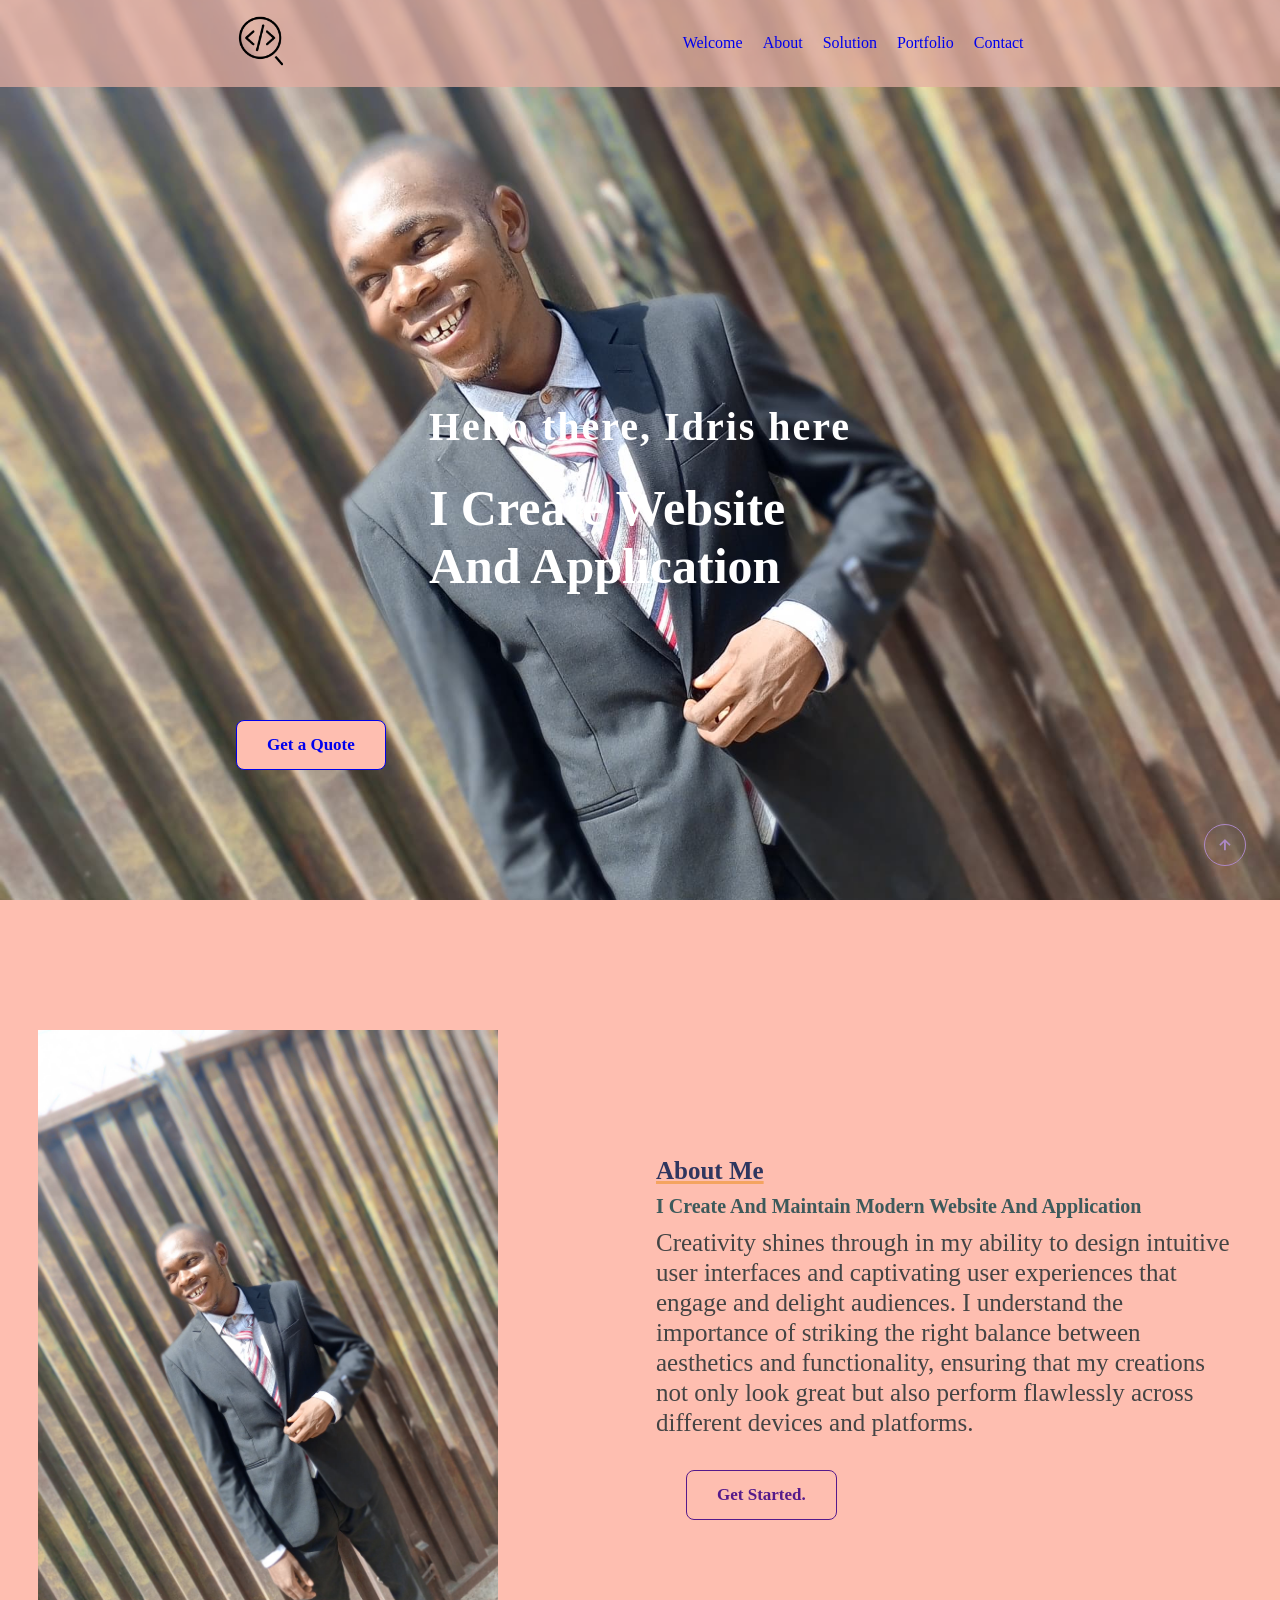
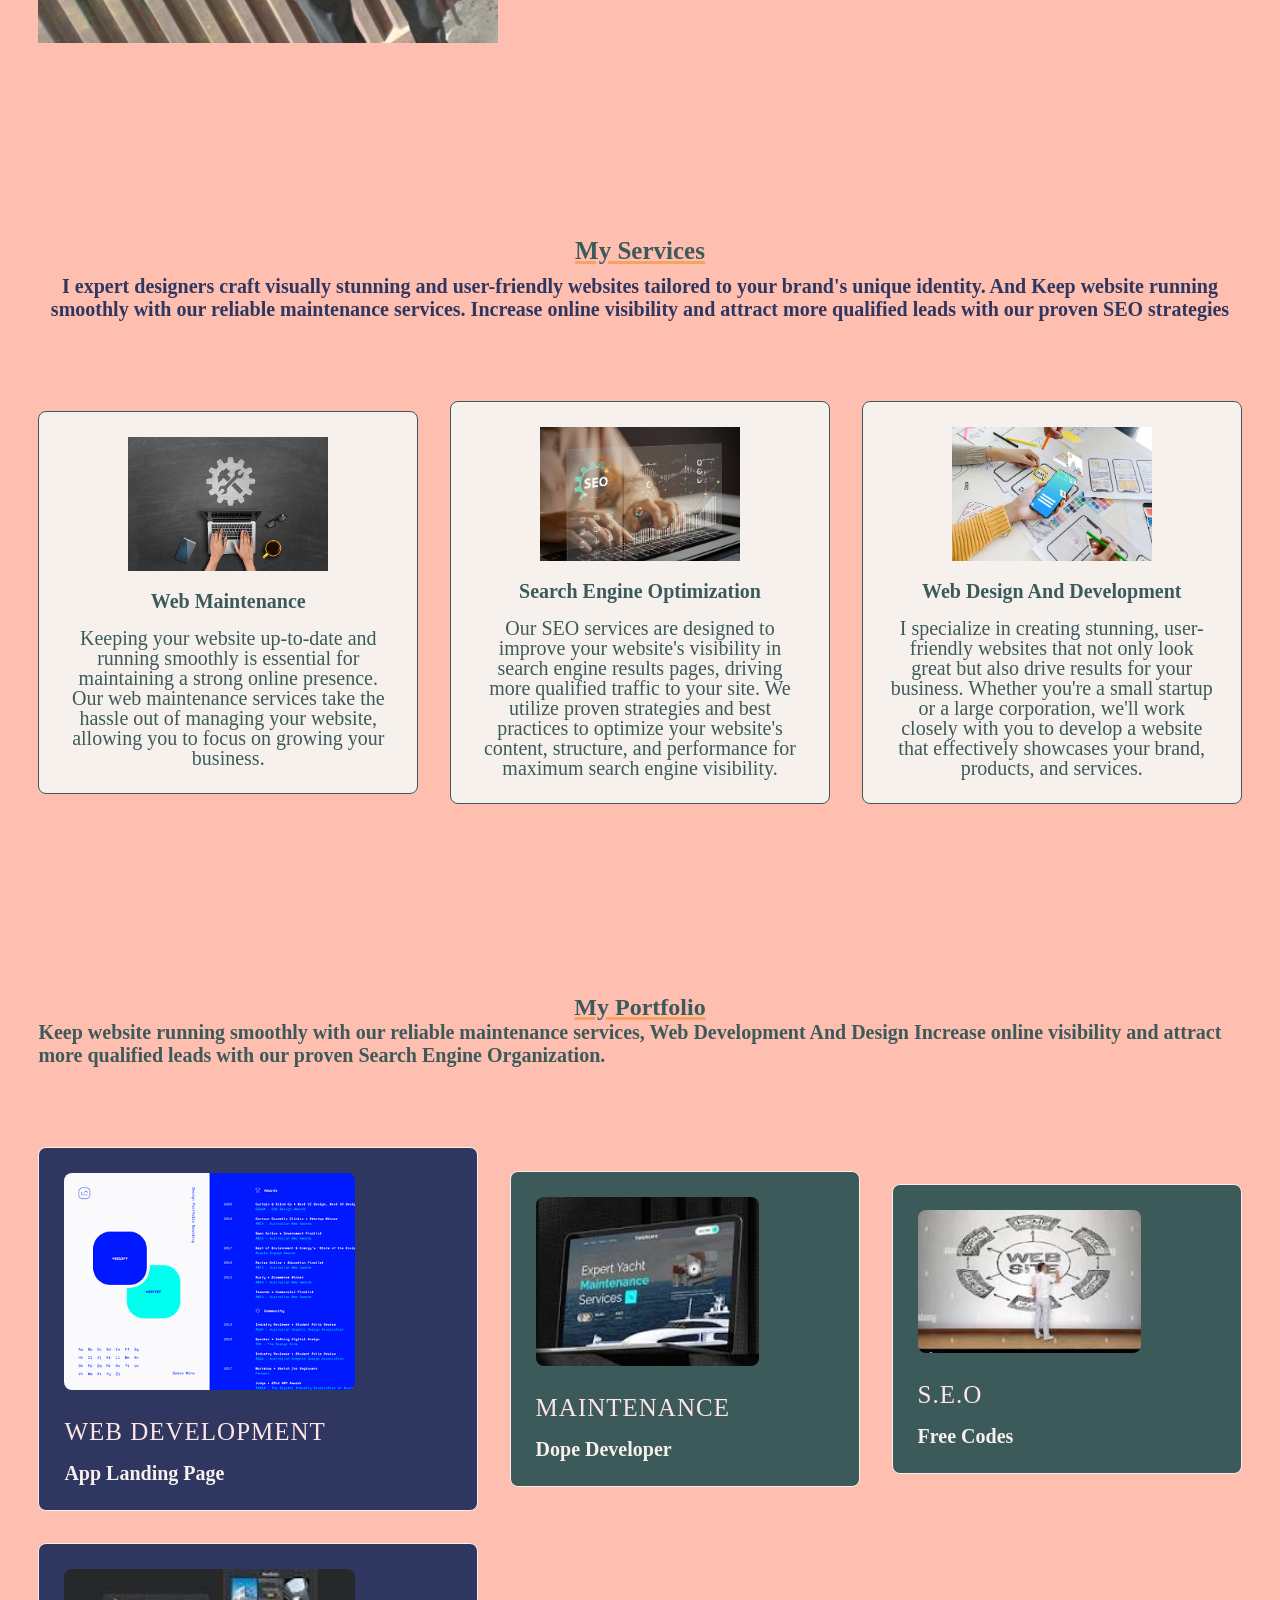
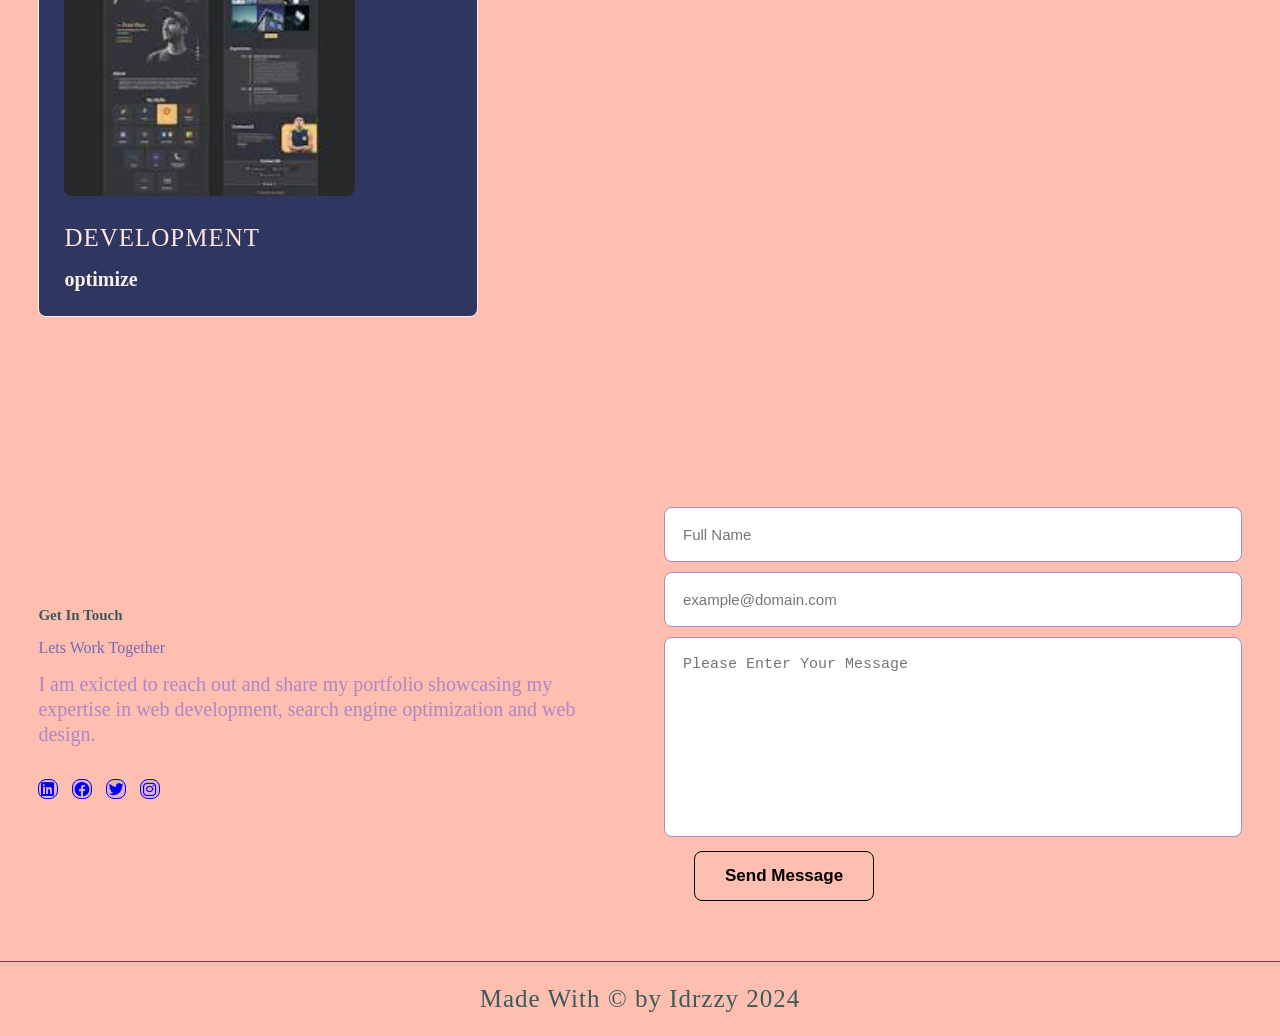
<file: index.html>
<!DOCTYPE html>
<html lang="en">
  <head>
    <meta charset="UTF-8" />
    <meta name="viewport" content="width=device-width, initial-scale=1.0" />
    <title>LANDING PORTFOLIO</title>
    <link rel="stylesheet" href="style.css" />
    <link href='https://unpkg.com/boxicons@2.1.4/css/boxicons.min.css' rel='stylesheet'>
  </head>
  <body>
    <header>
      <a href="" class="logo"><img src="Project img/logo.jpg"></a>


      <div class="phone-mode">
        <div class="cancel">X</div>
        <img  class="phone-mode-image" src="hamburger-menu.png" alt="">
        <div class="ul-wrapper">
            <ul>
              <li><a href="#home">Welcome</a></li>
              <li><a href="#about">About</a></li>
              <li><a href="#solution">Solution</a></li>
              <li><a href="#portfolio">Portfolio</a></li>
              <li><a href="#contact">Contact</a></li>
            </ul>
        </div>
    </div>



    <div class="desktop">
     <ul>
              <li><a href="#home">Welcome</a></li>
              <li><a href="#about">About</a></li>
              <li><a href="#solution">Solution</a></li>
              <li><a href="#portfolio">Portfolio</a></li>
              <li><a href="#contact">Contact</a></li>
            </ul>
  </div>


    </header>

    <section class="home" id="home">
      <div class="home__content">
        <h1>Hello there, Idris here</h1>
        <h4>
          I Create Website <br />
          And Application
        </h4>
      </div>
      <a href="#contact" class="btn btn--home">Get a Quote</a>
    </section>

    <section class="about" id="about">
      <div class="about-img">
        <img src="Project img/about.jpg" alt="about-im" />
      </div>
      <div class="about__content">
        <h2>About Me</h2>
        <h4>I Create And Maintain Modern Website And Application</h4>
        <p>
          Creativity shines through in my ability to design intuitive user
          interfaces and captivating user experiences that engage and delight
          audiences. I understand the importance of striking the right balance
          between aesthetics and functionality, ensuring that my creations not
          only look great but also perform flawlessly across different devices
          and platforms.
        </p>
        <a href="" class="btn">Get Started.</a>
      </div>
    </section>
    <section class="solution" id="solution">
      <div class="main__content">
        <h2>My Services</h2>
        <h4>
          I expert designers craft visually stunning and user-friendly websites
          tailored to your brand's unique identity. And Keep website running
          smoothly with our reliable maintenance services. Increase online
          visibility and attract more qualified leads with our proven SEO
          strategies
        </h4>
      </div>
      <div class="solution__content">
        <div class="box">
          <img src="Project img/web main.jpg" style="width: 200px;" alt="web maintenance"/>
          <h3>Web Maintenance</h3>
          <p>
            Keeping your website up-to-date and running smoothly is essential
            for maintaining a strong online presence. Our web maintenance
            services take the hassle out of managing your website, allowing you
            to focus on growing your business.
          </p>
        </div>
        <div class="box">
          <img src="Project img/seo.jpg" style="width: 200px;" alt="S E O" />
          <h3>Search Engine Optimization</h3>
          <p>
            Our SEO services are designed to improve your website's visibility
            in search engine results pages, driving more qualified traffic to
            your site. We utilize proven strategies and best practices to
            optimize your website's content, structure, and performance for
            maximum search engine visibility.
          </p>
        </div>
        <div class="box">
          <img src="Project img/design.jpg" style="width: 200px;"  alt="web design and Development" />
          <h3>Web Design And Development</h3>
          <p>
            I specialize in creating stunning, user-friendly websites that not
            only look great but also drive results for your business. Whether
            you're a small startup or a large corporation, we'll work closely
            with you to develop a website that effectively showcases your brand,
            products, and services.
          </p>
        </div>
      </div>
    </section>

    <section class="portfolio" id="portfolio">
      <div class="main__text">
        <h2>My Portfolio</h2>
        <h4>
          Keep website running smoothly with our reliable maintenance services,
          Web Development And Design Increase online visibility and attract more
          qualified leads with our proven Search Engine Organization.
        </h4>
      </div>

      <div class="portfolio__content">
        <div class="row">
          <img src="Project img/port1.jpg" alt="portfolio img" />
          <div class="main__row">
            <div class="row__text">
              <h6>Web Development</h6>
            </div>
          </div>
          <h3>App Landing Page</h3>
        </div>
        <div class="row">
          <img src="Project img/port2.jpg" alt="portfolio img" />
          <div class="main__row">
            <div class="row__text">
              <h6>Maintenance</h6>
            </div>
          </div>
          <h3>Dope Developer</h3>
        </div>
        <div class="row">
          <img src="Project img/port3.jpg" alt="portfolio img" />
          <div class="main__row">
            <div class="row__text">
              <h6>S.E.O</h6>
            </div>
          </div>
          <h3>Free Codes</h3>
        </div>
        <div class="row">
          <img src="Project img/port4.jpg" alt="portfolio img" />
          <div class="main__row">
            <div class="row__text">
              <h6>Development</h6>
            </div>
          </div>
          <h3>optimize</h3>
        </div>
      </div>
    </section>

    <section class="contact" id="contact">
      <div class="contact__text">
        <h2>Get In Touch</h2>
        <h4>Lets Work Together</h4>
        <p>
          I am exicted to reach out and share my portfolio showcasing my expertise in web development, search engine optimization and web design.
        </p>

        <div class="social__icons">
          <a
            href="https://www.linkedin.com/in/idris-owolabi-178b9125b?utm_source=share&utm_campaign=share_via&utm_content=profile&utm_medium=android_app"
            target="_blank"
            ><i class="bx bxl-linkedin-square"></i
          ></a>
          <a
            href="https://www.facebook.com/idris.owolabi.33?mibextid=ZbWKwL"
            target="_blank"
            ><i class="bx bxl-facebook-circle"></i
          ></a>
          <a
            href="https://x.com/official_idrzzy?t=HuzW94yYZwOgyiMInNxenw&s=09"
            target="_blank"
            ><i class="bx bxl-twitter"></i
          ></a>
          <a href="https://www.instagram.com/official_idrzzy?igsh=eGI4MW42NnZvZmpps" target="_blank"><i class="bx bxl-instagram"></i></a>
        </div>
      </div>
      <div class="contact__form">
        <form action="">
          <input type="text" name="Name" placeholder="Full Name" required />
          <input
            type="email"
            name="Email"
            placeholder="example@domain.com"
            required
          />
          <textarea
            name="Message"
            cols="38"
            rows="6"
            placeholder="Please Enter Your Message"
            required
          ></textarea>
          <button type="submit" class="btn">Send Message</button>
        </form>
      </div>
    </section>

    <div class="footer">
      <small style="font-size: 25px;">Made With &#169 by Idrzzy 2024</small>
    </div>
    <a href="#" class="scroll__up"><i class="bx bx-up-arrow-alt"></i></a>
    <script src="script.js"></script>
  </body>
</html>
</file>
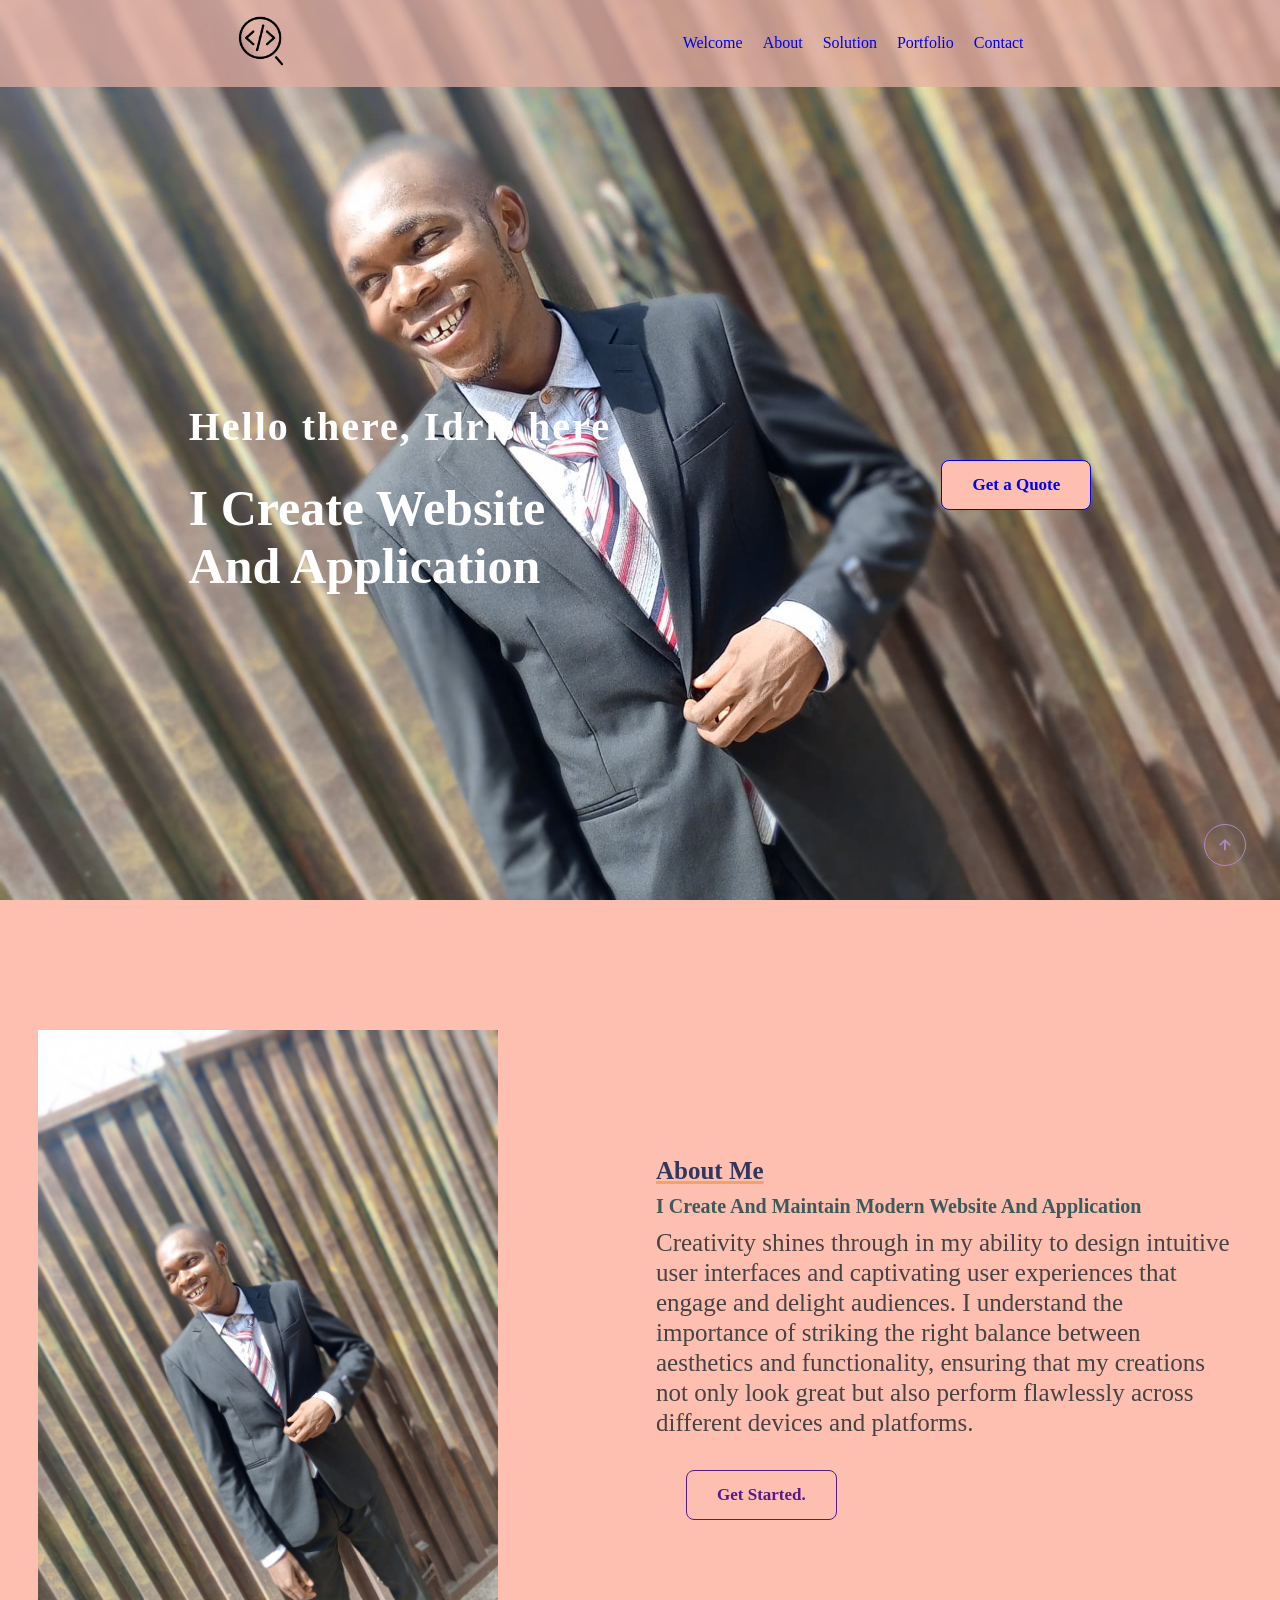
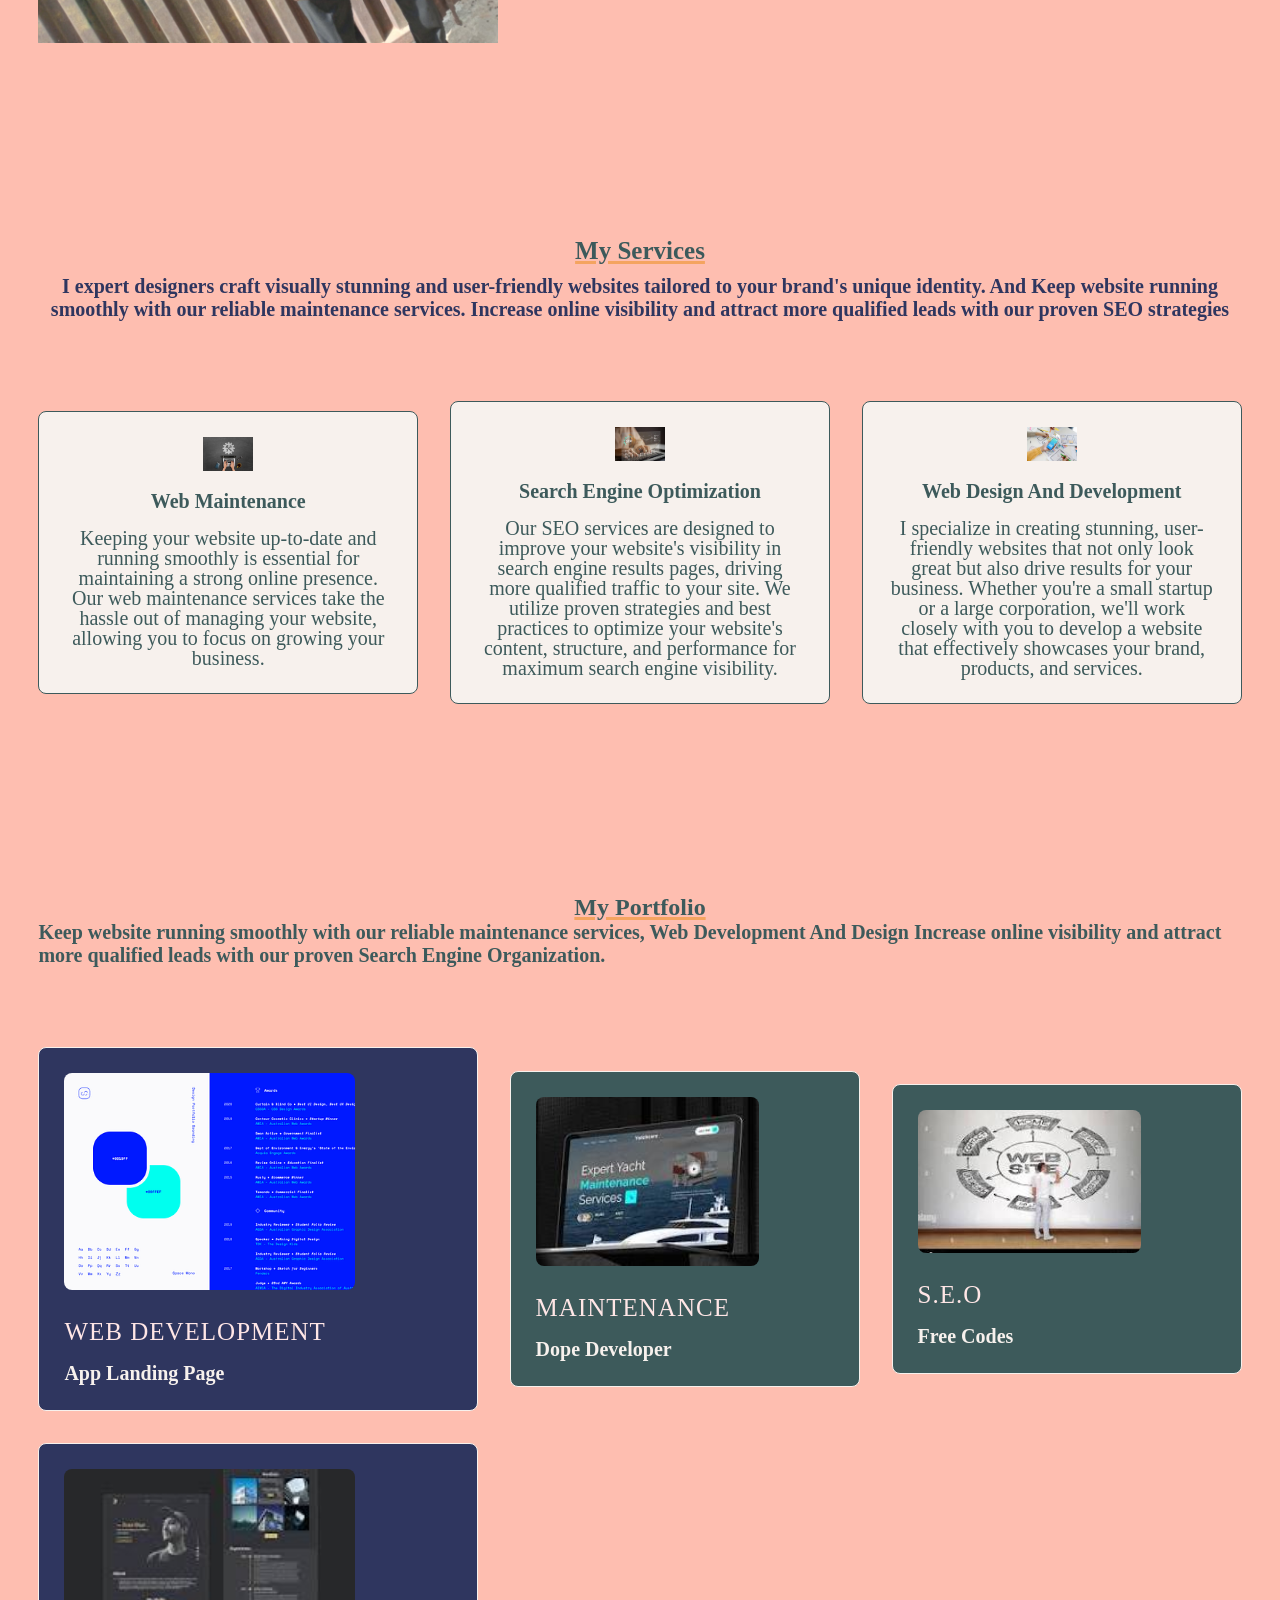
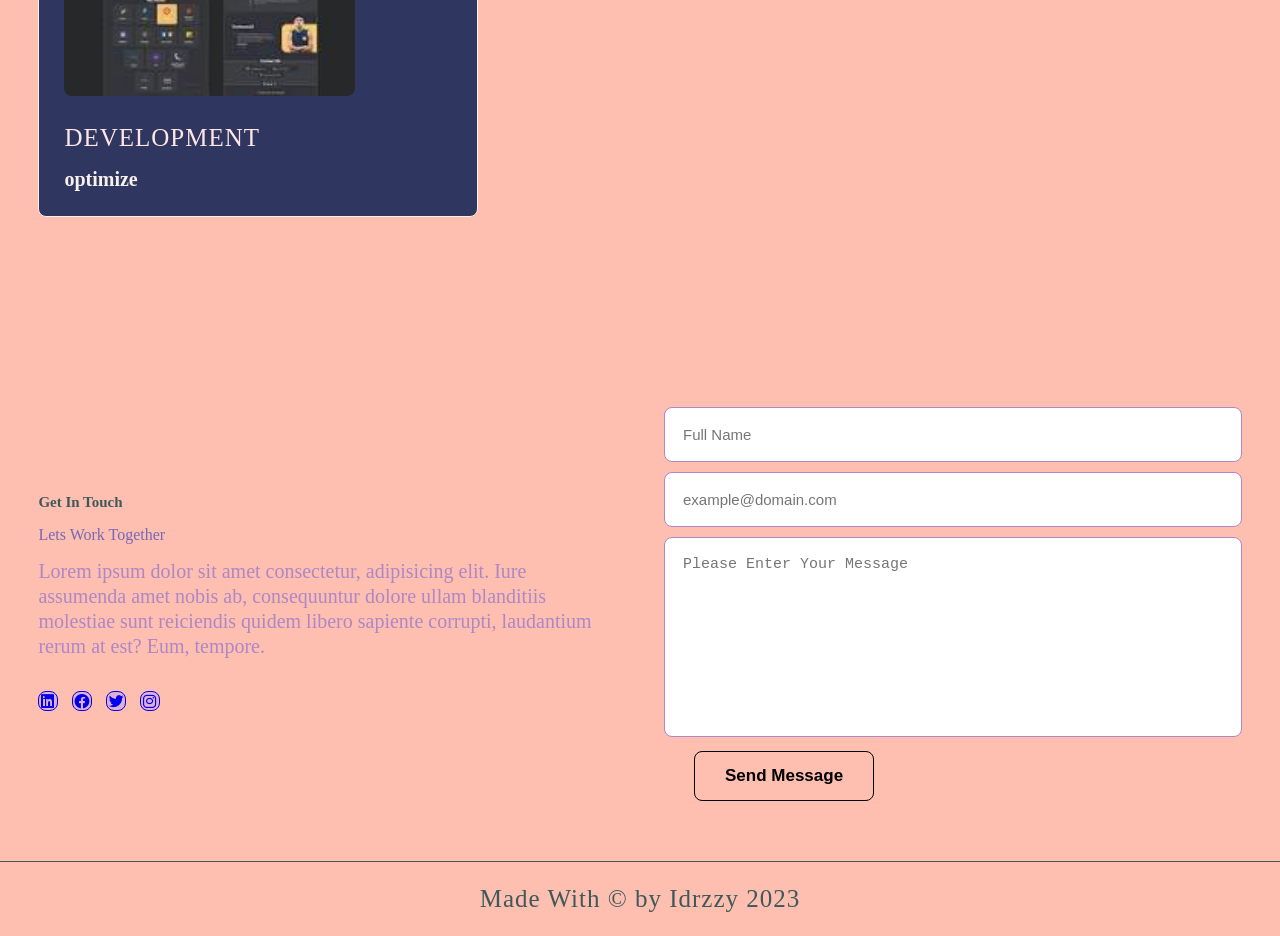
<file: index (1).html>
<!DOCTYPE html>
<html lang="en">
  <head>
    <meta charset="UTF-8" />
    <meta name="viewport" content="width=device-width, initial-scale=1.0" />
    <title>LANDING PORTFOLIO</title>
    <link rel="stylesheet" href="style.css" />
    <link href='https://unpkg.com/boxicons@2.1.4/css/boxicons.min.css' rel='stylesheet'>
  </head>
  <body>
    <header>
      <a href="" class="logo"><img src="Project img/logo.jpg"></a>


      <div class="phone-mode">
        <div class="cancel">X</div>
        <img  class="phone-mode-image" src="hamburger-menu.png" alt="">
        <div class="ul-wrapper">
            <ul>
              <li><a href="#home">Welcome</a></li>
              <li><a href="#about">About</a></li>
              <li><a href="#solution">Solution</a></li>
              <li><a href="#portfolio">Portfolio</a></li>
              <li><a href="#contact">Contact</a></li>
            </ul>
        </div>
    </div>



    <div class="desktop">
     <ul>
              <li><a href="#home">Welcome</a></li>
              <li><a href="#about">About</a></li>
              <li><a href="#solution">Solution</a></li>
              <li><a href="#portfolio">Portfolio</a></li>
              <li><a href="#contact">Contact</a></li>
            </ul>
  </div>


    </header>

    <section class="home" id="home">
      <div class="home__content">
        <h1>Hello there, Idris here</h1>
        <h4>
          I Create Website <br />
          And Application
        </h4>
      </div>
      <a href="#contact" class="btn">Get a Quote</a>
    </section>

    <section class="about" id="about">
      <div class="about-img">
        <img src="Project img/about.jpg" alt="about-im" />
      </div>
      <div class="about__content">
        <h2>About Me</h2>
        <h4>I Create And Maintain Modern Website And Application</h4>
        <p>
          Creativity shines through in my ability to design intuitive user
          interfaces and captivating user experiences that engage and delight
          audiences. I understand the importance of striking the right balance
          between aesthetics and functionality, ensuring that my creations not
          only look great but also perform flawlessly across different devices
          and platforms.
        </p>
        <a href="" class="btn">Get Started.</a>
      </div>
    </section>
    <section class="solution" id="solution">
      <div class="main__content">
        <h2>My Services</h2>
        <h4>
          I expert designers craft visually stunning and user-friendly websites
          tailored to your brand's unique identity. And Keep website running
          smoothly with our reliable maintenance services. Increase online
          visibility and attract more qualified leads with our proven SEO
          strategies
        </h4>
      </div>
      <div class="solution__content">
        <div class="box">
          <img src="Project img/web main.jpg" alt="web maintenance"/>
          <h3>Web Maintenance</h3>
          <p>
            Keeping your website up-to-date and running smoothly is essential
            for maintaining a strong online presence. Our web maintenance
            services take the hassle out of managing your website, allowing you
            to focus on growing your business.
          </p>
        </div>
        <div class="box">
          <img src="Project img/seo.jpg" alt="S E O" />
          <h3>Search Engine Optimization</h3>
          <p>
            Our SEO services are designed to improve your website's visibility
            in search engine results pages, driving more qualified traffic to
            your site. We utilize proven strategies and best practices to
            optimize your website's content, structure, and performance for
            maximum search engine visibility.
          </p>
        </div>
        <div class="box">
          <img src="Project img/design.jpg" alt="web design and Development" />
          <h3>Web Design And Development</h3>
          <p>
            I specialize in creating stunning, user-friendly websites that not
            only look great but also drive results for your business. Whether
            you're a small startup or a large corporation, we'll work closely
            with you to develop a website that effectively showcases your brand,
            products, and services.
          </p>
        </div>
      </div>
    </section>

    <section class="portfolio" id="portfolio">
      <div class="main__text">
        <h2>My Portfolio</h2>
        <h4>
          Keep website running smoothly with our reliable maintenance services,
          Web Development And Design Increase online visibility and attract more
          qualified leads with our proven Search Engine Organization.
        </h4>
      </div>

      <div class="portfolio__content">
        <div class="row">
          <img src="Project img/port1.jpg" alt="portfolio img" />
          <div class="main__row">
            <div class="row__text">
              <h6>Web Development</h6>
            </div>
          </div>
          <h3>App Landing Page</h3>
        </div>
        <div class="row">
          <img src="Project img/port2.jpg" alt="portfolio img" />
          <div class="main__row">
            <div class="row__text">
              <h6>Maintenance</h6>
            </div>
          </div>
          <h3>Dope Developer</h3>
        </div>
        <div class="row">
          <img src="Project img/port3.jpg" alt="portfolio img" />
          <div class="main__row">
            <div class="row__text">
              <h6>S.E.O</h6>
            </div>
          </div>
          <h3>Free Codes</h3>
        </div>
        <div class="row">
          <img src="Project img/port4.jpg" alt="portfolio img" />
          <div class="main__row">
            <div class="row__text">
              <h6>Development</h6>
            </div>
          </div>
          <h3>optimize</h3>
        </div>
      </div>
    </section>

    <section class="contact" id="contact">
      <div class="contact__text">
        <h2>Get In Touch</h2>
        <h4>Lets Work Together</h4>
        <p>
          Lorem ipsum dolor sit amet consectetur, adipisicing elit. Iure
          assumenda amet nobis ab, consequuntur dolore ullam blanditiis
          molestiae sunt reiciendis quidem libero sapiente corrupti, laudantium
          rerum at est? Eum, tempore.
        </p>

        <div class="social__icons">
          <a
            href="https://www.linkedin.com/in/idris-owolabi-178b9125b?utm_source=share&utm_campaign=share_via&utm_content=profile&utm_medium=android_app"
            target="_blank"
            ><i class="bx bxl-linkedin-square"></i
          ></a>
          <a
            href="https://www.facebook.com/idris.owolabi.33?mibextid=ZbWKwL"
            target="_blank"
            ><i class="bx bxl-facebook-circle"></i
          ></a>
          <a
            href="https://x.com/official_idrzzy?t=HuzW94yYZwOgyiMInNxenw&s=09"
            target="_blank"
            ><i class="bx bxl-twitter"></i
          ></a>
          <a href="https://www.instagram.com/official_idrzzy?igsh=eGI4MW42NnZvZmpps" target="_blank"><i class="bx bxl-instagram"></i></a>
        </div>
      </div>
      <div class="contact__form">
        <form action="">
          <input type="text" name="Name" placeholder="Full Name" required />
          <input
            type="email"
            name="Email"
            placeholder="example@domain.com"
            required
          />
          <textarea
            name="Message"
            cols="38"
            rows="6"
            placeholder="Please Enter Your Message"
            required
          ></textarea>
          <button type="submit" class="btn">Send Message</button>
        </form>
      </div>
    </section>

    <div class="footer">
      <small style="font-size: 25px;">Made With &#169 by Idrzzy 2023</small>
    </div>
    <a href="#" class="scroll__up"><i class="bx bx-up-arrow-alt"></i></a>
    <script src="script.js"></script>
  </body>
</html>
</file>
<file: style.css>
@import url("https://fonts.googleapis.com/css2?family=Outfit:wght@100..900&display=swap");

/*
Primary color : #F7F1ED
Secondary color : #FEBEB0
Main color: #3D5A5B
Text color : #2F365F
*/

* {
  padding: 0;
  margin: 0;
  box-sizing: border-box;
  list-style: none;
  text-decoration: none;
  scroll-behavior: smooth;
}

body{
  background:#FEBEB0 ;
  color:#3D5A5B;
}

/* HEADER SECTION*/

header {
  position: fixed;
  right: 0;
  top: 0;
  width: 100%;
  z-index: 1000;
  display: flex;
  align-items: center;
  justify-content: space-around;
  padding: 22px 16%;
  background: transparent;
  border-bottom: 1px solid transparent;
  transition: all 0.05 ease;
  background: #e4afa3bd;
}

.header.sticky {
  padding: 10px 16px;
  transition: 4s;
  border-bottom: 1px solid #F7F1ED;
  background: #3D5A5B;
}


.logo img {
  width: 50px;
  height: auto;
}

.desktop ul{
  display: flex;
  
  margin-right: 20px;
  cursor: pointer;
  
}

.desktop ul li:not(:last-child){
  margin-right: 20px;
}

.phone-mode{
  position: relative;
  display: none;

}
.phone-mode .ul-wrapper{
  display: none;
position: fixed;
right: 0;
top: 85px;
background: linear-gradient( 45deg, #6e524cf3, rgba(197, 125, 175, 0.863)) ;
width: 100%;
height: fit-content;
padding: 20px;
color: white;
filter: blur(.4px);
border-bottom-left-radius: 20px;

}
.ul-wrapper ul{
  list-style: none;
  text-align: center;
  width: 100%;
  cursor: pointer;
}
.ul-wrapper ul li{
  padding: 10px;
  border-bottom: 2px solid;
}
.ul-wrapper li a{
  text-decoration: none;
  color: #2F365F;
  width: 100%;
  padding: 10px;
  z-index:10000;

}
.ul-wrapper li:hover{
    color:#32038B;
    background: White ;
}
 
/* .navbar {
  display: flex;
  cursor: pointer;
}

.navbar li a{
  color:#2F365F ;
  font-size: 20px;
  padding: 10px 25px;
  margin: 0 2px;
  transition: all 0.4s ease;
  font-weight: 600;
  z-index: 4000;
}
*/
.desktop ul li:hover{
  color:#3a3a3a ;
}  

.desktop ul li {
  color: #6e5bdb;
}
.desktop ul li a{
  z-index: 4000;
}




section {
  padding: 160px 16% 90px;
}

/* HOME SECTION*/


.home {
  display: flex;
  align-items: center;
  justify-content:space-around;
  height: 100vh;
  width: 100%;
  position: relative;
  background: url(Project\ img/about.jpg);
  background-size: cover;
  background-position: center;
}

.home__content h1 {
  font-size: 40px;
  font-weight: bold;
  margin: 30px 0;
  line-height: 1.1;
  color: #fff;
  letter-spacing: 2px;
}

.home__content h4 {
  font-size: 50px;
  font-weight: 600;
  color: #fff;
}

.btn {
  display: inline-block;
  padding: 14px 30px;
  border: 1px solid;
  font-size: 17px;
  font-weight: 600;
  text-align: center;
  margin-left: 30px;
  /*color: #3D5A5B;*/
  background:  #FEBEB0;
  border-radius: 0.5rem;
  transition: all 0.5s ease;
/*margin-left: 25px;*/
  position:relative;
}

.btn--home{
  top: 80%;
  left:20%;
  position:absolute;
  transform: translateX(-50px);
}

.btn:hover {
  background: transparent;
  transform: scale(1.05) translateX(-5px);
  border: 1px solid #F7F1ED;
}

.about {
  display: grid;
  grid-template-columns: repeat(2, 1fr);
  align-items: center;
  gap: 2rem;
}

.about__content h2 {
  font-size: 25px;
  color:#2F365F ;
}

.about__content h4 {
  margin: 10px 0;
  font-weight: 600;
  font-size: 20px;
  color:#3D5A5B ;
}


.about__content p {
  line-height: 30px;
  font-size: 25px;
  color: #444;
  margin-bottom: 2rem;
}

.about-img img {
  height: auto;
  width: 100%;
  max-width: 460px;
}

/* SERVICE SECTION */

.main__content {
  text-align: center;
}

.main__content h2 {
  font-size: 25px;
  margin-bottom: 10px;
  color: #3D5A5B;
}

.main__content h2,
.portfolio h2,
.about__content h2{
  text-decoration:solid 3px underline;
text-decoration-color:sandybrown;
}

.main__content h4 {
  font-weight: 600;
  font-size: 20px;
  color:#2F365F;
}

.solution__content {
  display: grid;
  grid-template-columns: repeat(auto-fit, minmax(300px, auto));
  align-items: center;
  text-align: center;
  gap: 2rem;
  margin-top: 5rem;
}

.box {
  padding: 25px;
  background: #F7F1ED;
  border: 1px solid;
  border-radius: 0.5rem;
  transition: all 0.4s ease;
  cursor: pointer;
}

.box img {
  height: auto;
  width: 50px;
  font-size: 40px;
}

.box h3 {
  font-size: 20px;
  font-weight: 600;
  margin: 15px 0;
  transition: all 0.4s ease;
}

.box p {
  color: #3D5A5B;
  font-size: 20px;
  line-height: 20px;
}

.box h3:hover {
  color: #e1afd1;
}

.box:hover {
  transform: scale(1.05) translateX(-5px);
  border: 1px solid #7469b6;
}

/* PORTFOLIO SECTION */

.portfolio__content {
  display: grid;
  grid-template-columns: repeat(auto-fit, minmax(350px, auto));
  align-items: center;
  margin-top: 5rem;
  gap: 2rem;
}

.row:nth-child(1),
.row:nth-child(4){
  background:#2F365F ;
}

.row:nth-child(2),
.row:nth-child(3){
  background: #3D5A5B;
}

.portfolio h2{
  text-align: center;
}

.portfolio h4{
  font-size: 20px;
}

.row img {
  height: auto;
  width: 100%;
  border-radius: 0.5rem;
  margin-bottom: 1.5rem;
}

.row {
  padding: 25px;
  border-radius: 0.5rem;
  /*background: #e1afd1;*/
  border: 1px solid #F7F1ED;
  transition: all 0.4s ease;
}

.row:hover {
  transform: scale(1.05) translateX(-5px);
  border: 1px solid #2F365F;
}

.main__row {
  display: grid;
  align-items: center;
  justify-content: space-between;
  margin-bottom: 1rem;
}

.row h3 {
  font-size: 20px;
  font-weight: 600;
  color: #F7F1ED;
}

.row h3:hover{
color: steelblue;
}

/*.row:hover h3 {
  color:#3D5A5B ;
}*/

.row h6 {
  font-size: 25px;
  font-weight: 400;
  color: #ffe6e6;
  letter-spacing: 1px;
  text-transform: uppercase;
}

.portfolio__content img {
  height: auto;
  width: 75%;
  background-size: cover;
  background-position: center;
}

.contact {
  display: grid;
  grid-template-columns: repeat(2, 1fr);
  gap: 3rem;
  align-items: center;
}

.contact__text h2 {
  font-size: 15px;
}

.contact__text h4 {
  margin: 15px 0;
  font-weight: 500;
  color: #7469b6;
}

.contact__text p {
  margin-bottom: 2rem;
  line-height: 25px;
  font-size: 20px;
  color: #ad88c6;
}

.social__icons i {
  height: 20px;
  width: 20px;
  background: #e1afd1;
  border-radius: 0.5rem;
  border: 1px solid;
  display: inline-flex;
  align-items: center;
  justify-content: center;
  font-size: 18px;
  margin-right: 10px;
  transition: transform 0.5s ease, border 0.5s ease, box-shadow 0.5s ease;
}

.social__icons i:hover {
  transform: scale(1.05) translateX(-5px);
  border: 1px solid;
  box-shadow: 0 0 10px #ad88c6;
}

.contact__form form {
  position: relative;
}

.contact__form form input,
.contact__form textarea {
  margin-bottom: 10px;
  font-size: 15px;
  color: #ad88c6;
  padding: 18px;
  font-weight: 500;
  outline: none;
  width: 100%;
  border-radius: 0.5rem;
  border: 1px solid;
  transition: transform 0.5s ease, border 0.5s ease;
}

.contact__form textarea {
  resize: none;
  height: 200px;
}

.contact__form textarea:hover,
.contact__form input:hover {
  border: 1px solid #ffe6e6;
}

.footer {
  text-align: center;
  padding: 23px;
  border-top: 1px solid;
  letter-spacing: 1px;
}

.footer i {
  color: #7469b6;
  animation: heartbeat 1.5s infinite;
}

@keyframes heartbeat {
  0% {
    transform: scale(1);
  }
  25% {
    transform: scale(1.1);
  }
  50% {
    transform: scale(1);
  }
  75% {
    transform: scale(1.1);
  }

  100% {
    transform: scale(1);
  }
}

.scroll__up {
  position: fixed;
  bottom: 2.1rem;
  right: 2.1rem;
}

.scroll__up i {
  padding: 10px;
  font-size: 20px;
  border-radius: 50%;
  color: #ad88c6;
  border: 1px solid;
  transition: transform 0.5s ease, border 0.5s ease, box-shadow 0.5s ease;
}

.scroll__up i:hover {
  transform: scale(1.05) translateX(-5px);
  border: 1px solid;
  box-shadow: 0 0 10px #7469b6;
}

/*REPONSIVENESS*/

@media screen and (max-width: 1325px) {
  header {
    padding: 16px 3%;
  }
  header.sticky {
    padding: 8px 3%;
  }

  section {
    padding: 130px 3% 60px;
  }
}

@media (max-width: 970px) {
  section {
    padding: 70px 3% 60px;
  }

  .home {
    height: 85vh;
  }

  .about {
    grid-template-columns: 1fr;
  }
  .about-img {
    text-align: center;
  }
  .contact {
    grid-template-columns: 1fr;
  }
}

@media (max-width: 830px) {
  .desktop{
    display: none;
}

.home__content h1{
  font-size: 40px;
  font-weight: bold;
}

.home__content h4{
  font-size: 60px;
}

.cancel{
    font-size: 25px;
    color: white;
    position: absolute;
    right: 70%;
    top: 50%;
    transform: translate(-70%, -50%);
    display: none;
    cursor: pointer;
    font-family: Arial;
}
.phone-mode{
    display: flex;
}


.phone-mode .phone-mode-image{
    position: absolute;
    right: 50%;
    top: 50%;
    width: 20px;
    transform: translate(-50%, -50%);
    cursor: pointer;
    
}
  /* #menu_icon {
    display: block;
  }
  .navbar {
    position: absolute;
    top: 100%;
    right: 0;
    left: 0;
    display: none;
    flex-direction: column;
    background: #e1afd1;
    text-align: left;
    transition: all 0.4s ease;
  }

  }

  .navbar a {
    display: block;
    margin: 0.7rem;
    padding: 0.5rem;
  }
  .active {
    top: 100%;
    display:none;   
  } */
}
@media screen and (max-width:649px) {
.home{
  width: 100%;
}
.home__content h1 {
  font-size: 30px;
  font-weight: bold;
  margin: 30px 0;
  line-height: 1.1;
  color: #fff;
  letter-spacing: 2px;
}
.home__content h4 {
  font-size: 34px;
  font-weight: 600;
  color: #fff;
}

}
@media screen and (max-width:426px) {

.home__content h1 {
  font-size: 25px;
  font-weight: bold;
  margin: 30px 0;
  line-height: .9;
  color: #fff;
  letter-spacing: 1px;
}
.home__content h4 {
  font-size: 30px;
  font-weight: 600;
  color: #fff;
}

}
</file>
